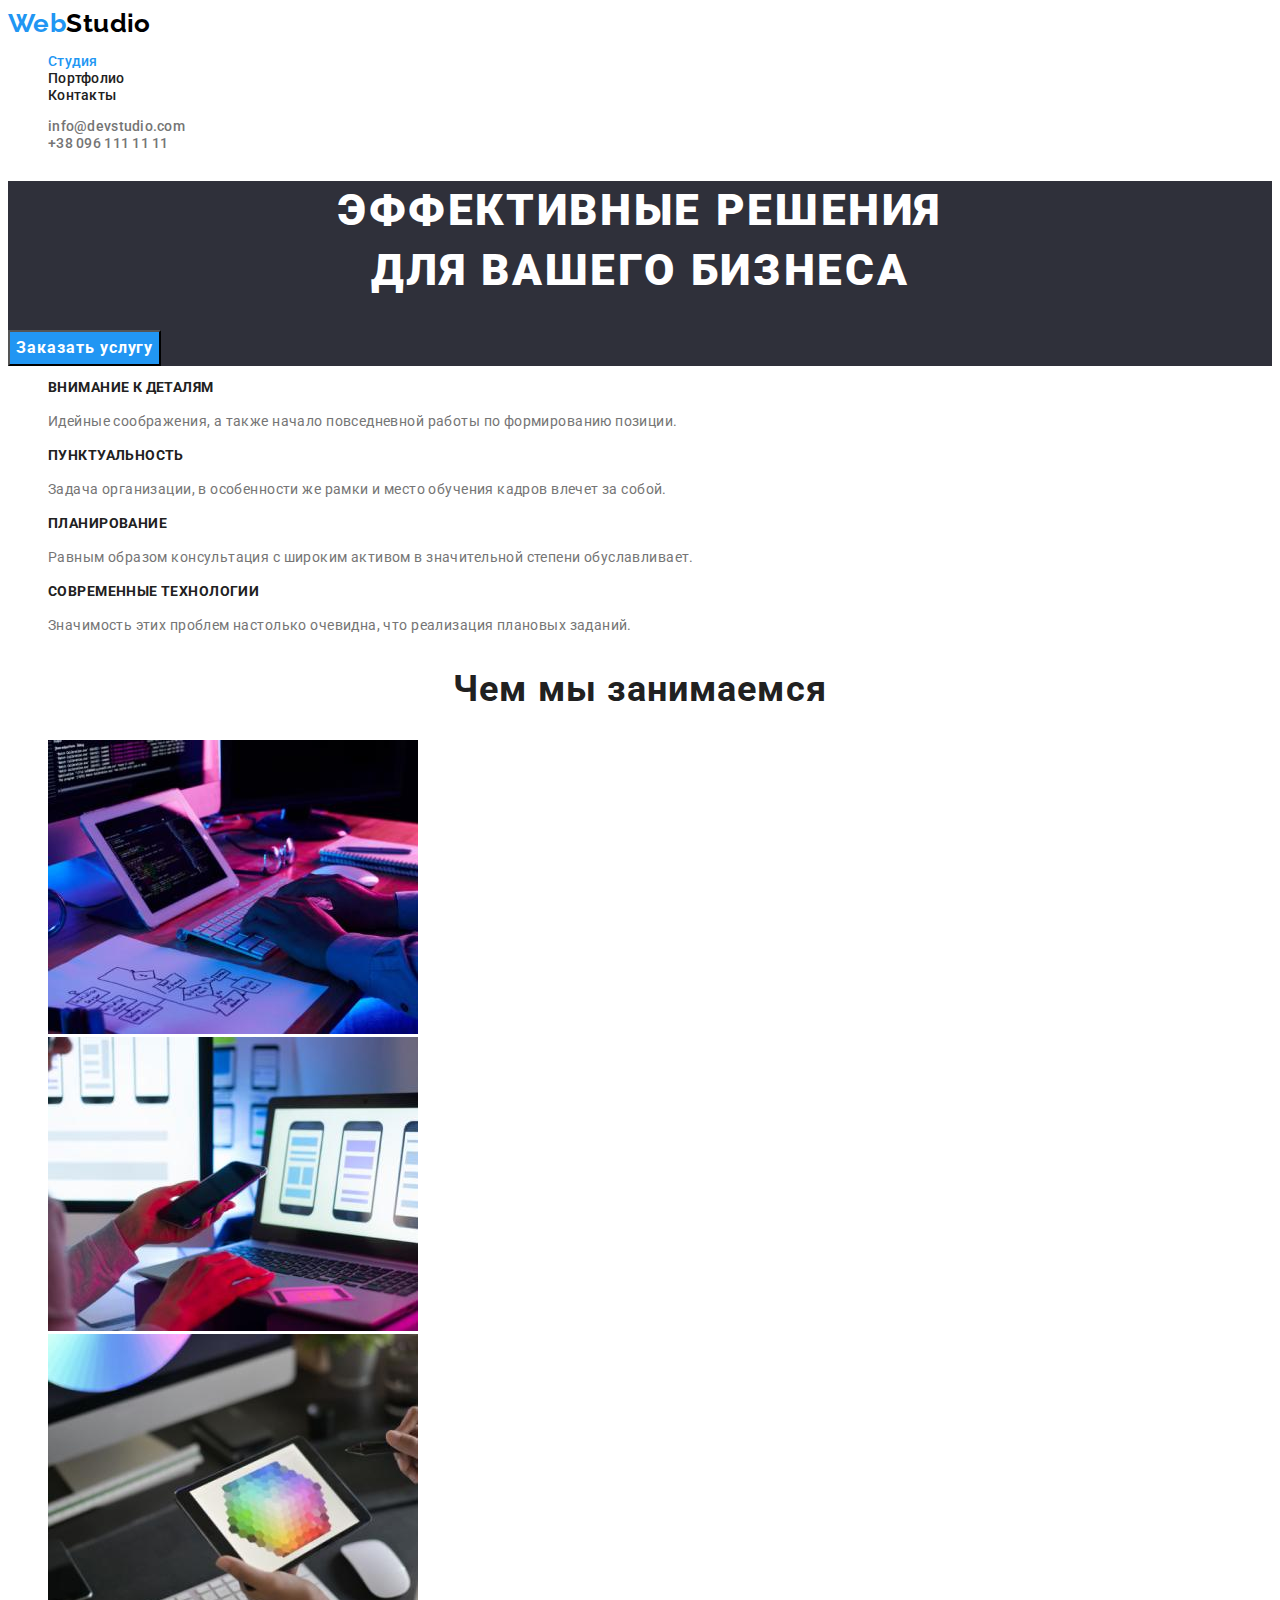
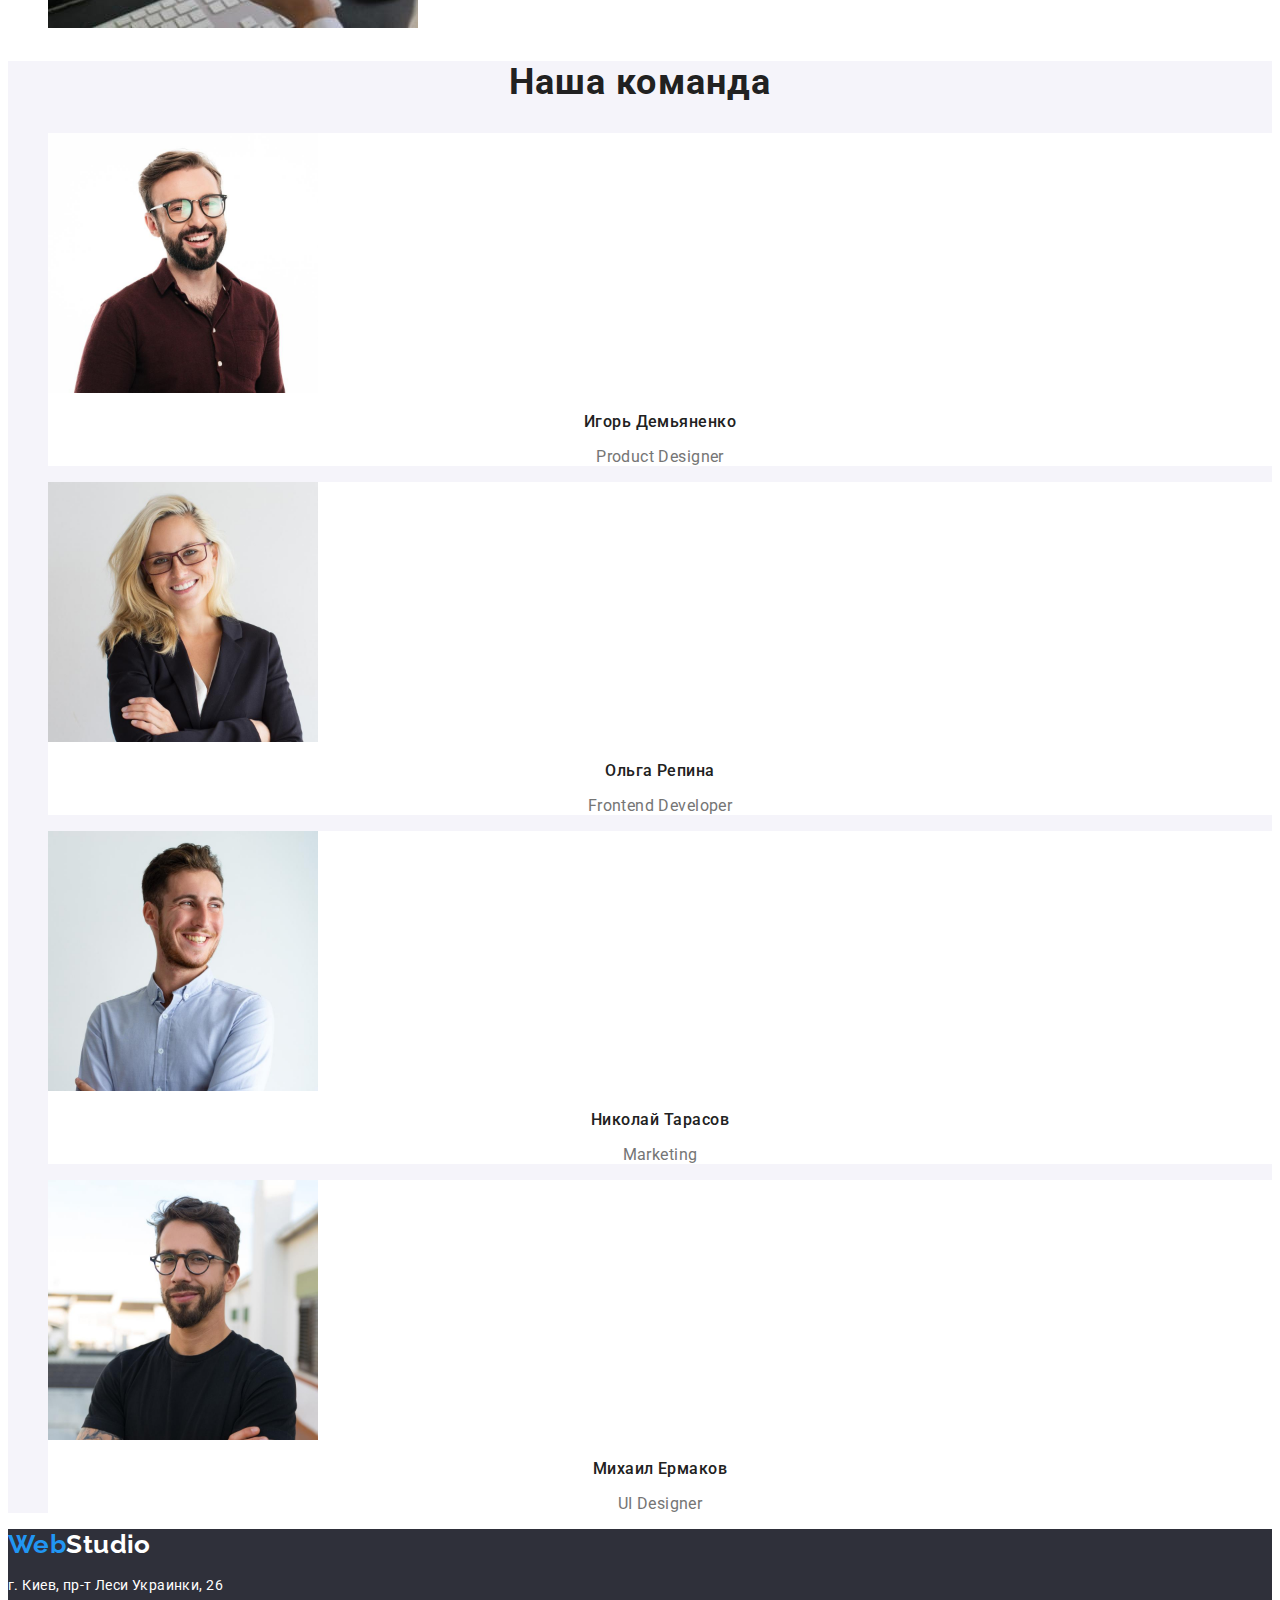
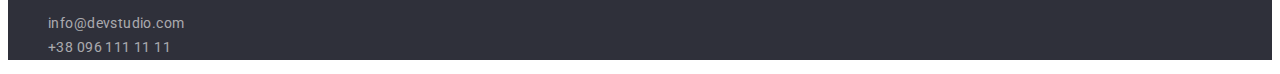
<file: index.html>
<!DOCTYPE html>
<html lang="en">
<head>
    <meta charset="UTF-8">
    <meta http-equiv="X-UA-Compatible" content="IE=edge">
    <meta name="viewport" content="width=device-width, initial-scale=1.0">
    <title>WebStudio</title>
    <link href="https://fonts.googleapis.com/css2?family=Raleway:wght@700&family=Roboto:wght@400;500;700;900&display=swap"
        rel="stylesheet">
   <link rel="stylesheet" href="./css/styles.css">
</head>
<body>
    <!--навигация-->
    <header>
        <nav class="site-nav">
            <a href="./index.html" class="logo">Web<span class="logo-black">Studio</span></a>
            <ul class="site-nav list">
                <li>
                    <a href="#" class="link curent">Студия</a>
                </li>
                <li>
                    <a href="./portfolio.html" class="link">Портфолио</a>
                </li>
                <li>
                    <a href="#" class="link">Контакты</a>
                </li>
                
            </ul>
        </nav>
        <ul class="list">
            <li><a href="mailto:info@devstudio.com" class="header-contact">info@devstudio.com</a></li>
            <li><a href="tel:+380961111111" class="header-contact">+38 096 111 11 11</a></li>
        </ul>
    </header>
    <!--основной контент-->
    <main>
        <!--секция 1-->
        <section class="hero">
            <h1 class="hero-title">Эффективные решения <br> для вашего бизнеса</h1>
            <button type="button" class="order">Заказать услугу</button>
        </section>
        <!--секция 2-->
        <section class="quality">
            <ul class="quality list">
                <li class="quality-item">
                    <h3 class="quality-title">Внимание к деталям</h3>
                    <p class="quality-text">Идейные соображения, а также начало повседневной работы по формированию позиции.</p>
                </li>
                <li class="quality-item">
                    <h3 class="quality-title">Пунктуальность</h3>
                    <p class="quality-text">Задача организации, в особенности же рамки и место обучения кадров влечет за собой.</p>
                </li>
                <li class="quality-item">
                    <h3 class="quality-title">Планирование</h3>
                    <p class="quality-text">Равным образом консультация с широким активом в значительной степени обуславливает.</p>
                </li>
                <li class="quality-item">
                    <h3 class="quality-title">Современные технологии</h3>
                    <p class="quality-text">Значимость этих проблем настолько очевидна, что реализация плановых заданий.</p>
                </li>
            </ul>
        </section>
        <!--секция 3-->
        <section class="business">
            <h2 class="section-title">Чем мы занимаемся</h2>
            <ul class="list">
                <li><img src="./images/box-1.jpg" alt="man writing a code"></li>
                <li><img src="./images/box-2.jpg" alt="man with smartphone in his hand near laptop"></li>
                <li><img src="./images/box-3.jpg" alt="man with tablet"></li>
            </ul>
        </section>
        <!--секция 4-->
        <section class="team">
            <h2 class="section-title">Наша команда</h2>
            <ul class="list">
                <li class="team-list-item"><img src="./images/img-1.jpg" alt="smiling man in glases" width="270" height="260">
                <h3 class="item-title">Игорь Демьяненко</h3>
                <p class="position">Product Designer</p>
                </li>
                <li class="team-list-item"><img src="./images/img-2.jpg" alt="smiling woman with glasses" width="270" height="260">
                <h3 class="item-title">Ольга Репина</h3>
                <p class="position">Frontend Developer</p>
                </li>
                <li class="team-list-item"><img src="./images/img-3.jpg" alt="smiling man" width="270" height="260">
                <h3 class="item-title">Николай Тарасов</h3>
                <p class="position">Marketing</p>
                </li>
                <li class="team-list-item"><img src="./images/img-4.jpg" alt="man in glases" width="270" height="260">
                <h3 class="item-title">Михаил Ермаков</h3>
                <p class="position">UI Designer</p>
                </li>
            </ul>
        </section>
    </main>
    <!--контакты-->
    <footer>
        <a href="./index.html" class="logo">Web<span class="logo-white">Studio</span></a>
        <address>
            <p class="location">г. Киев, пр-т Леси Украинки, 26</p>
            
            <ul class="list">
                <li><a href="mailto:info@devstudio.com" class="footer-contact">info@devstudio.com</a></li>
                <li><a href="tel:+380961111111" class="footer-contact">+38 096 111 11 11</a></li>
            </ul>

        </address>
    </footer>
</body>
</html>
</file>
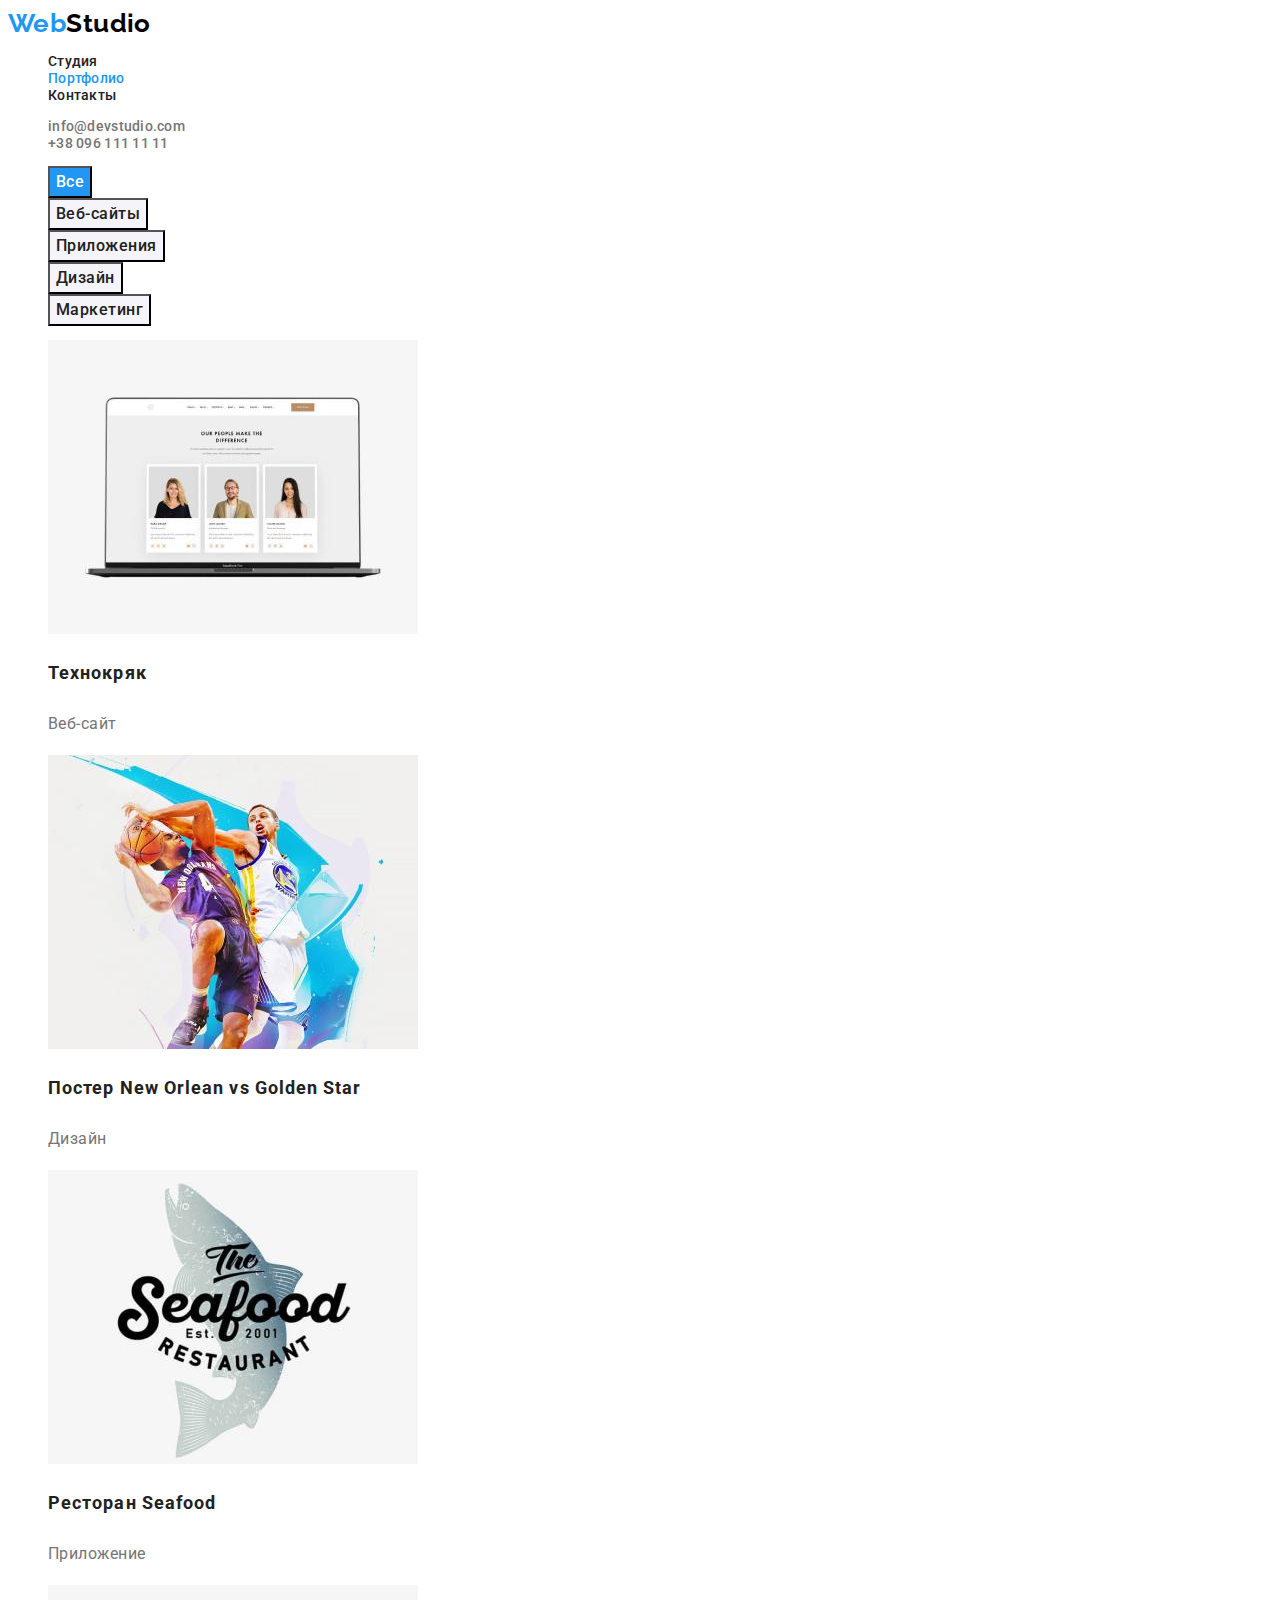
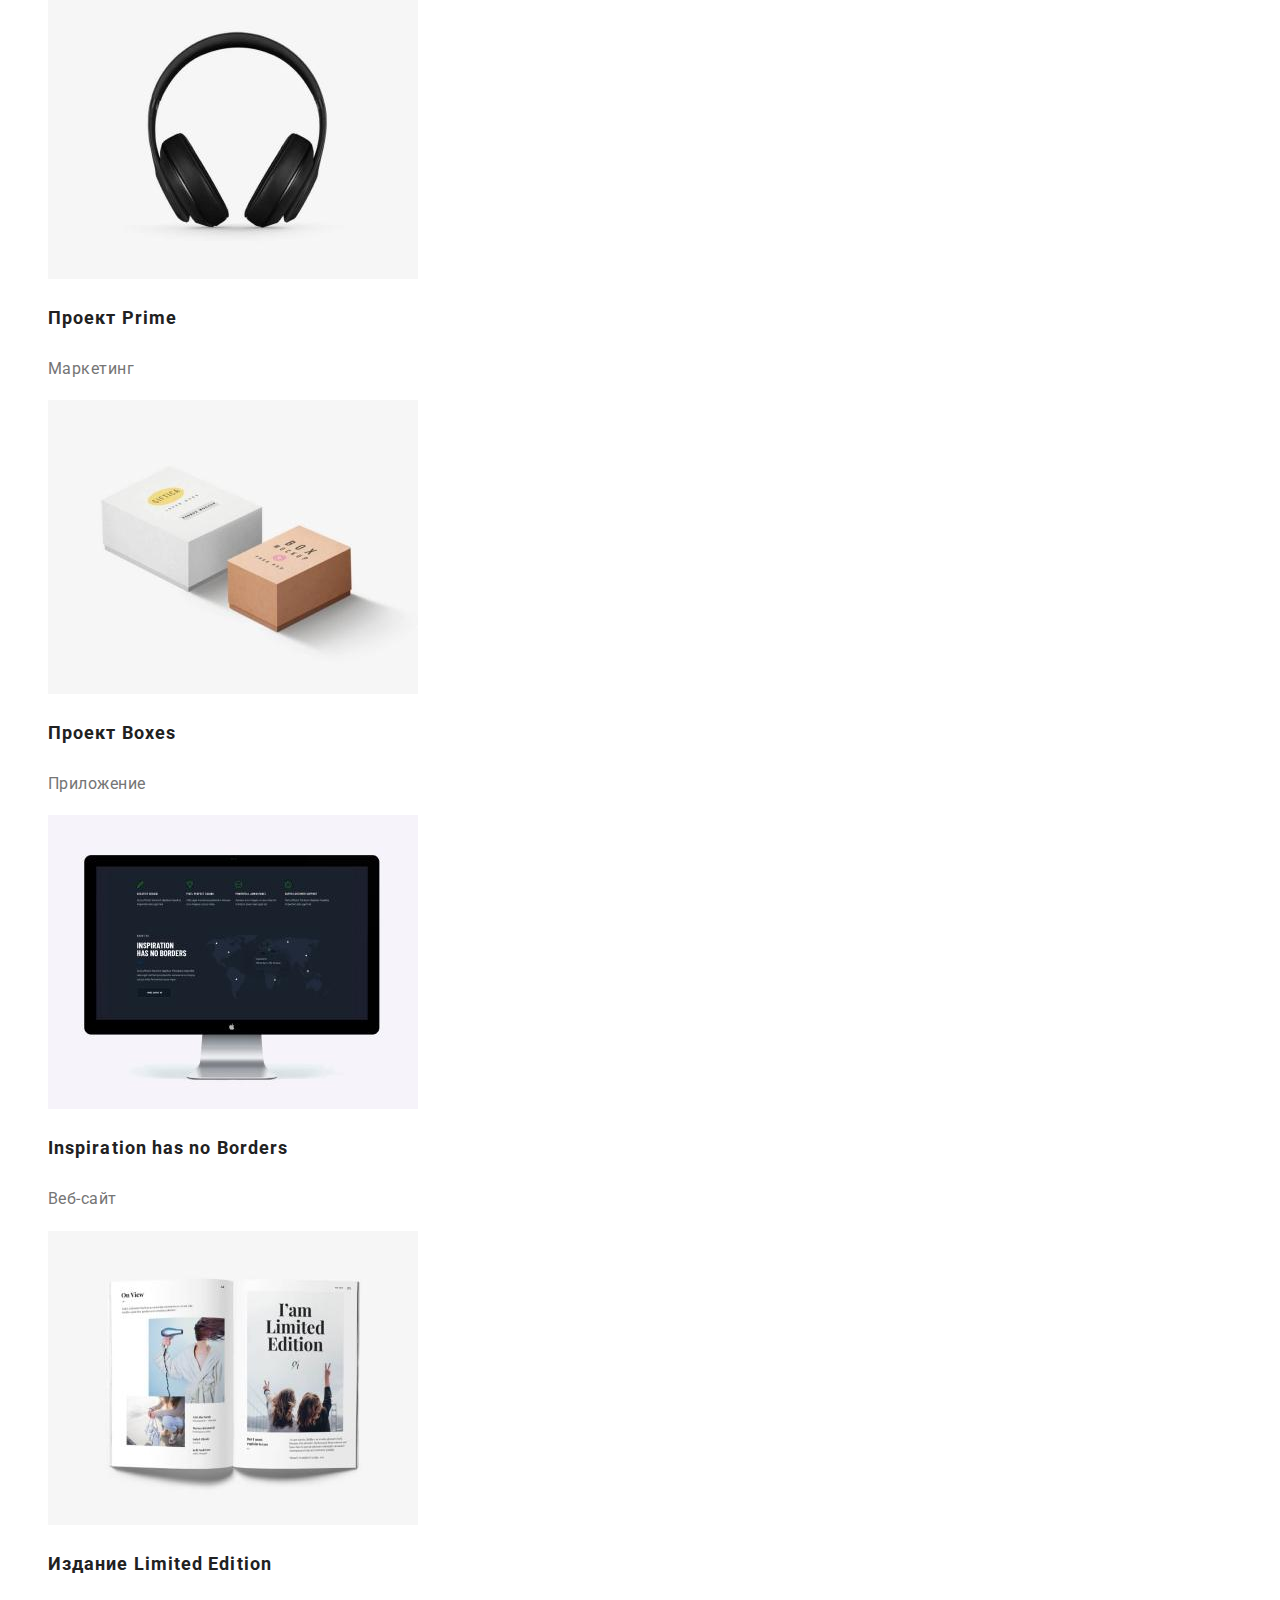
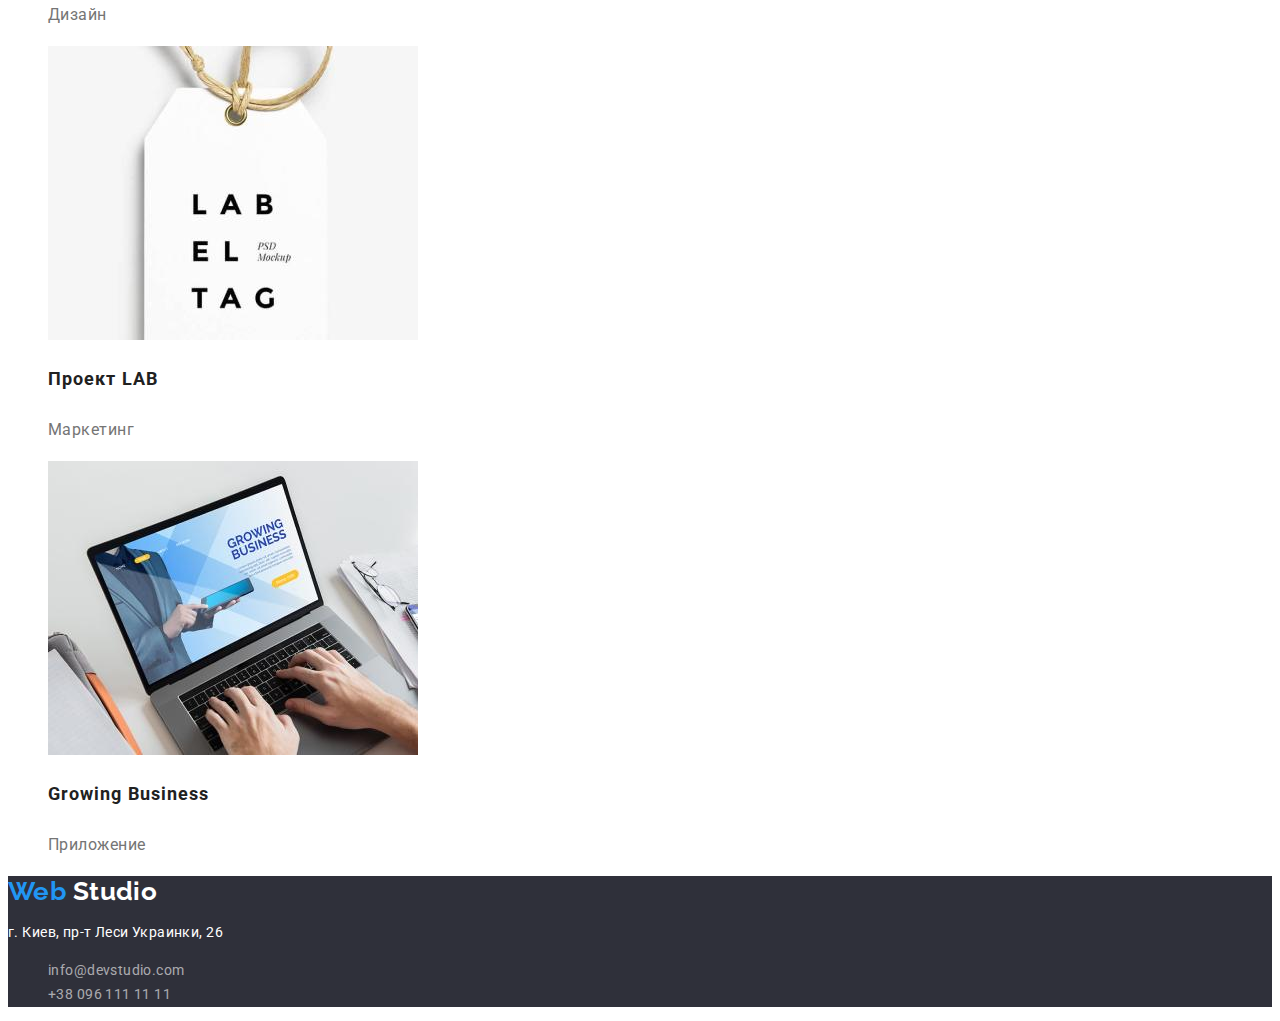
<file: portfolio.html>
<!DOCTYPE html>
<html lang="en">
<head>
    <meta charset="UTF-8">
    <meta http-equiv="X-UA-Compatible" content="IE=edge">
    <meta name="viewport" content="width=device-width, initial-scale=1.0">
    <title>Portfolio</title>
    <link href="https://fonts.googleapis.com/css2?family=Raleway:wght@700&family=Roboto:wght@400;500;700;900&display=swap"
        rel="stylesheet">
    <link rel="stylesheet" href="./css/styles.css">
</head>
<body>
    <!--навигация-->
    <header>
        <nav class="site-nav">
            <a href="./index.html" class="logo">Web<span class="logo-black">Studio</span></a>
            <ul class="site-nav list">
                <li>
                    <a href="./index.html" class="link">Студия</a>
                </li>
                <li>
                    <a href="#" class="link curent">Портфолио</a>
                </li>
                <li>
                    <a href="#" class="link">Контакты</a>
                </li>
    
            </ul>
        </nav>
        <ul class="list">
            <li><a href="mailto:info@devstudio.com" class="header-contact">info@devstudio.com</a></li>
            <li><a href="tel:+380961111111" class="header-contact">+38 096 111 11 11</a></li>
        </ul>
    </header>
    <main>
        <section>
            <h1 class="hidden-title">Портфолио</h1>
            <!--фильтр-->
            <ul class="filter list">
                <li><button type="button" class="filter-item curent">Все</button></li>
                <li><button type="button" class="filter-item">Веб-сайты</button></li>
                <li><button type="button" class="filter-item">Приложения</button></li>
                <li><button type="button" class="filter-item">Дизайн</button></li>
                <li><button type="button" class="filter-item">Маркетинг</button></li>
            </ul>

            <!--портфолио-->
            <ul class="project list">
                <li class="project-item">
                    <a href="#" class="project-link">
                        <img src="./images/Technocrack.jpg" alt="laptop" width="370" height="294">
                         <h3 class="project-title">Технокряк</h3>
                         <p class="project-type">Веб-сайт</p>
                    </a>
                </li>
                <li class="project-item">
                    <a href="#" class="project-link">
                        <img src="./images/NewOrlean.jpg" alt="bascetball players" width="370" height="294">
                        <h3 class="project-title">Постер New Orlean vs Golden Star</h3>
                        <p class="project-type">Дизайн</p>
                </a>
                </li>
                <li class="project-item">
                    <a href="#" class="project-link">
                        <img src="./images/Seafood.jpg" alt="restaurant logo - sharck"  width="370" height="294">
                        <h3 class="project-title">Ресторан Seafood</h3>
                        <p class="project-type">Приложение</p>
                    </a>
                </li>
                <li class="project-item">
                    <a href="#" class="project-link">
                        <img src="./images/Prime.jpg" alt="headphones"  width="370" height="294">
                        <h3 class="project-title">Проект Prime</h3>
                        <p class="project-type">Маркетинг</p>
                        </a>
                </li>
                <li class="project-item">
                    <a href="#" class="project-link">
                        <img src="./images/Boxes.jpg" alt="two boxes"  width="370" height="294">
                        <h3 class="project-title">Проект Boxes</h3>
                        <p class="project-type">Приложение</p>
                        </a>
                </li>
                <li class="project-item">
                    <a href="#" class="project-link">
                        <img src="./images/insphasnoborder.jpg" alt="monitor"  width="370" height="294">
                        <h3 class="project-title">Inspiration has no Borders</h3>
                        <p class="project-type">Веб-сайт</p>
                    </a>
                </li>
                <li class="project-item">
                    <a href="#" class="project-link">
                        <img src="./images/limitededition.jpg" alt="magazine"  width="370" height="294">
                        <h3 class="project-title">Издание Limited Edition</h3>
                        <p class="project-type">Дизайн</p>
                    </a>
                </li>
                <li class="project-item">
                    <a href="#" class="project-link">
                        <img src="./images/lab.jpg" alt="price tag"  width="370" height="294">
                        <h3 class="project-title">Проект LAB</h3>
                        <p class="project-type">Маркетинг</p>
                    </a>
                </li>
                <li class="project-item">
                    <a href="#" class="project-link">
                        <img src="./images/business.jpg" alt="man typing 'on laptop"  width="370" height="294">
                        <h3 class="project-title">Growing Business</h3>
                        <p class="project-type">Приложение</p>
                    </a>
                </li>
                </ul>

        </section>
    </main>

    <!--контакты-->
    <footer>
        <a href="./index.html" class="logo">Web <span class="logo-white">Studio</span></a>
        <address>
            <p class="location">г. Киев, пр-т Леси Украинки, 26</p>
    
            <ul class="list">
                <li><a href="mailto:info@devstudio.com" class="footer-contact">info@devstudio.com</a></li>
                <li><a href="tel:+380961111111" class="footer-contact">+38 096 111 11 11</a></li>
            </ul>
    
        </address>
    </footer>
    
</body>
</html>
</file>
<file: css/styles.css>
:root {
  --primary-text-color: #757575;
  --secondary-color: #212121;
  --text-white: #ffffff;
  --accent-color: #2196f3;
  --primary-bgc: #ffffff;
  --secondary-bgc: #f5f4fa;
  --footer-bcg: #2f303a;
}

body {
  font-family: Roboto, sans-serif;
  background-color: var(--primary-bgc);
  color: var(--primary-text-color);
  font-size: 14px;
  letter-spacing: 0.03em;
}

/*Прибирає маркери списку*/
.list {
  list-style: none;
}

/*Header*/
/*Логотип*/
.logo {
  font-family: "Raleway", sans-serif;
  font-weight: 700;
  font-size: 26px;
  line-height: 1.19;

  color: var(--accent-color);
  text-decoration: none;
}

.logo-black {
  color: #000000;
}

.logo-white {
  color: var(--text-white);
}

/*Навігація сайту*/
.site-nav .link {
  color: var(--secondary-color);
  text-decoration: none;
  font-weight: 500;
  font-size: 14px;
  line-height: 1.14;
  letter-spacing: 0.02em;
}
.site-nav .link:hover,
.site-nav .link:focus {
  color: var(--accent-color);
}
.site-nav .link.curent {
  color: var(--accent-color);
}

/*Контакти*/
.header-contact {
  color: var(--primary-text-color);
  text-decoration: none;
  font-weight: 500;
  font-size: 14px;
  line-height: 1.14;
  letter-spacing: 0.02em;
}
.header-contact:hover,
.header-contact:focus {
  color: var(--accent-color);
}

/*Body*/
/*Hero*/
.hero {
  background-color: var(--footer-bcg);
}
.hero-title {
  color: var(--text-white);
  font-weight: 900;
  font-size: 44px;
  line-height: 1.36;

  text-align: center;
  letter-spacing: 0.06em;
  text-transform: uppercase;
}
.hero .order {
  color: var(--text-white);
  background-color: var(--accent-color);
  font-family: "Roboto", sans-serif;
  font-weight: 700;
  font-size: 16px;
  line-height: 1.88;
  letter-spacing: 0.06em;

  cursor: pointer;
}

.hero .order :hover,
.hero .order :focus {
  background: #188ce8;
}

/*quality*/
.quality-title {
  font-weight: 700;
  font-size: 14px;
  line-height: 1.14;
  text-transform: uppercase;

  color: var(--secondary-color);
}

.quality-text {
  font-weight: 400;
  line-height: 1.71;
}

/*Секція 3  business*/
.section-title {
  font-weight: 700;
  font-size: 36px;
  line-height: 1.17;
  text-align: center;
  letter-spacing: 0.03em;

  color: var(--secondary-color);
}

/*Секція 4  team*/
.team {
  background: var(--secondary-bgc);
}
.team-list-item {
  background: var(--primary-bgc);
}
.item-title {
  font-weight: 500;
  font-size: 16px;
  line-height: 1.19;

  text-align: center;
  letter-spacing: 0.03em;

  color: var(--secondary-color);
}

.position {
  font-size: 16px;
  line-height: 1.19;

  text-align: center;
}

/*footer*/
footer {
  background: var(--footer-bcg);
}

.location {
  font-style: normal;
  line-height: 1.71;

  color: var(--text-white);
}
.footer-contact {
  font-style: normal;
  line-height: 1.71;
  text-decoration: none;

  color: rgba(255, 255, 255, 0.6);
}
.footer-contact:hover,
.footer-contact:focus {
  color: var(--accent-color);
}

/*Portfolio*/

.hidden-title {
  display: none;
}

/*Фільтр*/
.filter-item {
  background-color: var(--secondary-bgc);
  font-family: Roboto;
  font-weight: 500;
  font-size: 16px;
  line-height: 1.63;
  text-align: center;
  letter-spacing: 0.03em;

  color: var(--secondary-color);
  cursor: pointer;
}

.filter-item:hover,
.filter-item:focus {
  color: var(--text-white);
  background-color: var(--accent-color);
}

.filter-item.curent {
  color: var(--text-white);
  background-color: var(--accent-color);
}

/*Проекти*/
.project-item {
  background-color: var(--primary-bgc);
}
.project-link {
  font-family: Roboto;
  text-decoration: none;
}
.project-link :hover,
.project-link :focus {
  visibility: visible;
}
.project-title {
  font-weight: 700;
  font-size: 18px;
  line-height: 2;
  letter-spacing: 0.06em;

  color: var(--secondary-color);
}
.project-type {
  font-size: 16px;
  line-height: 1.88;
  letter-spacing: 0.03em;
  color: var(--primary-text-color);
}
</file>
